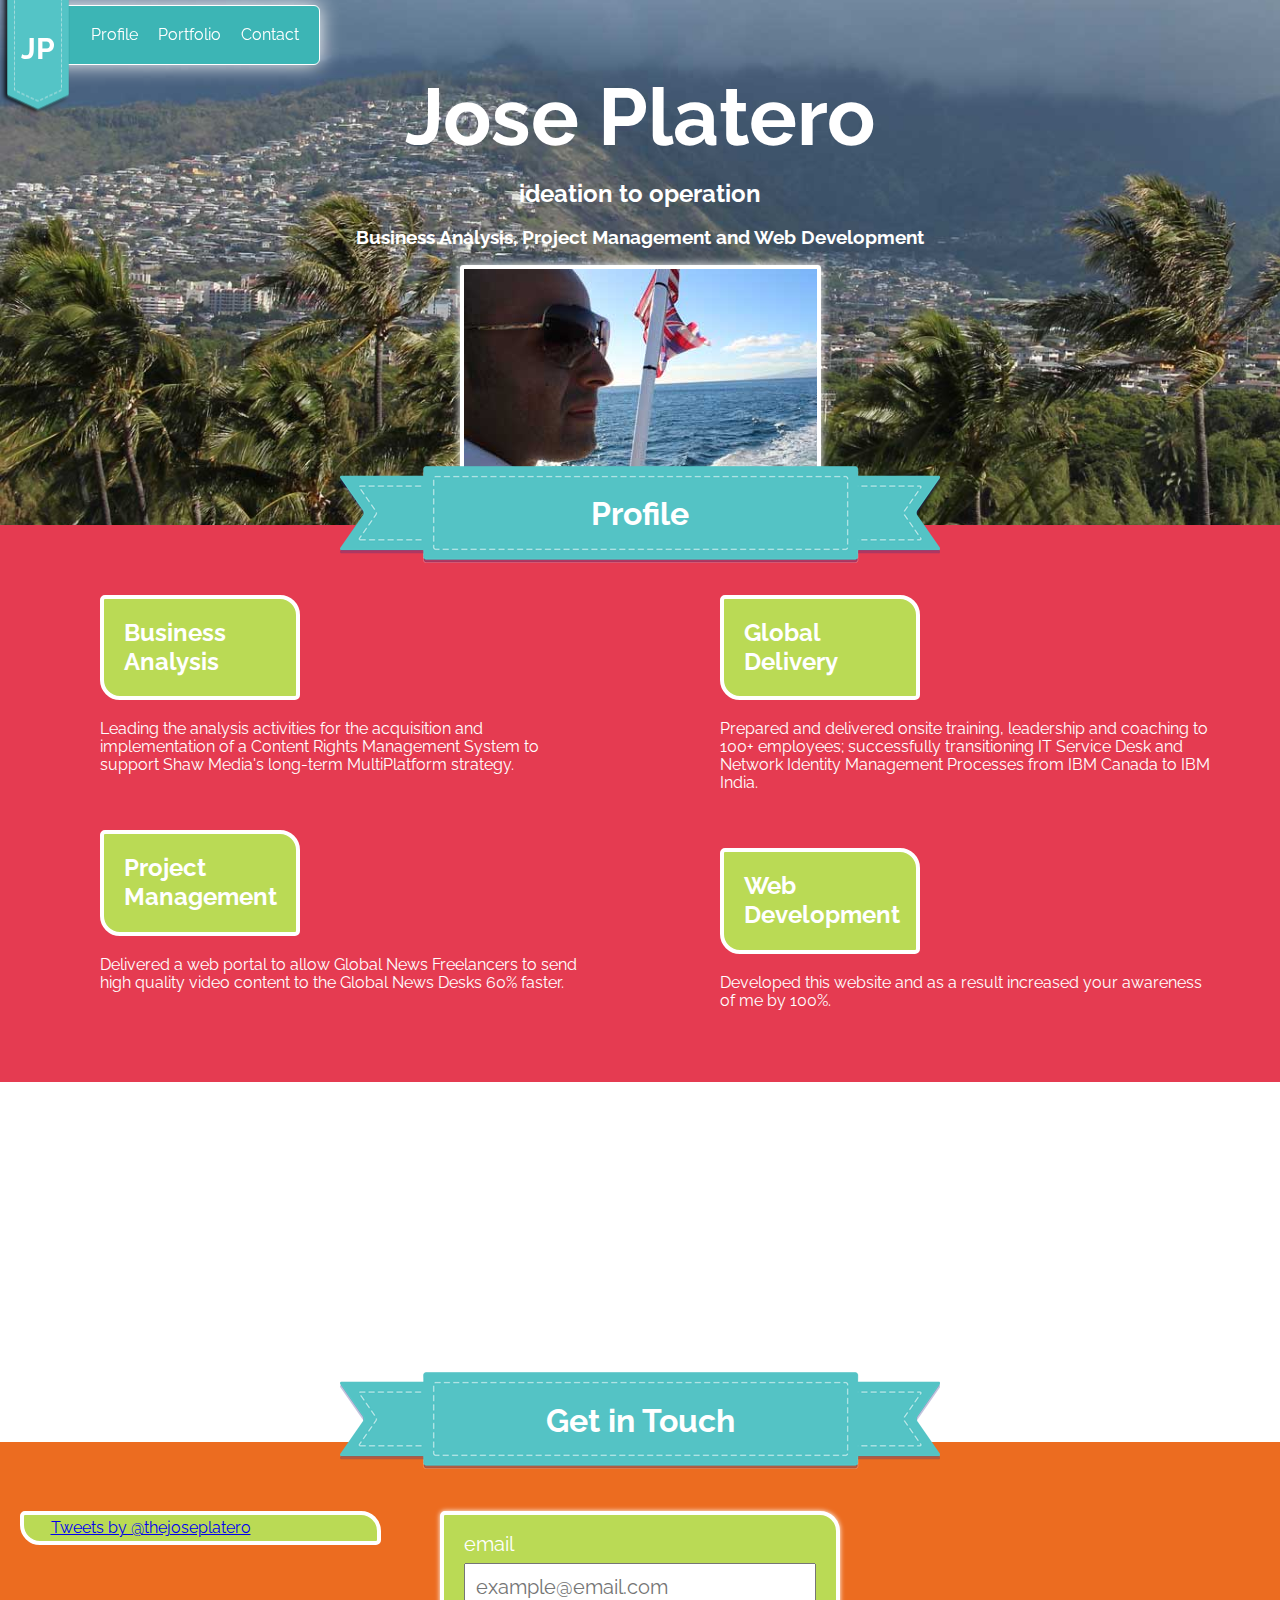
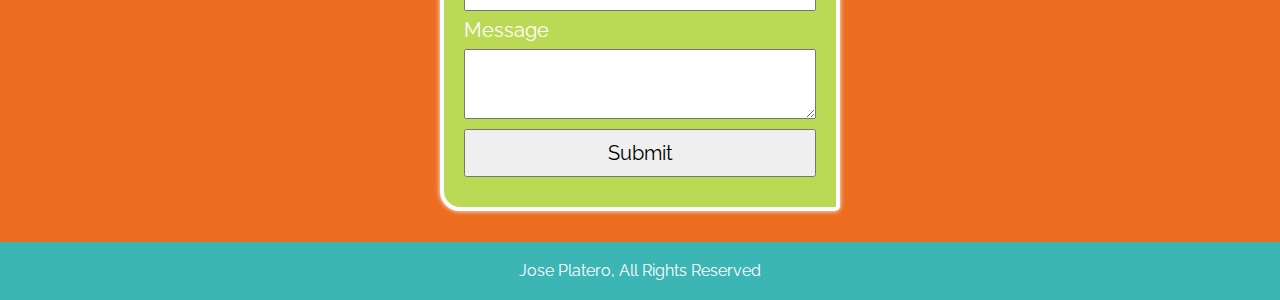
<file: index.html>
<!doctype html>
<html lang="en">
<head>
  <meta charset="UTF-8">
  <title>Jose Platero</title>

  <link rel="stylesheet" href="style.css">
  <link href='http://fonts.googleapis.com/css?family=Raleway' rel='stylesheet' type='text/css'>
  <link href='http://fonts.googleapis.com/css?family=Raleway+Dots' rel='stylesheet' type='text/css'>
  <script src="http://ajax.googleapis.com/ajax/libs/jquery/1.8.2/jquery.min.js"></script>
  <script type="text/javascript" src="https://raw.github.com/kswedberg/jquery-smooth-scroll/master/jquery.smooth-scroll.min.js"></script>
  <script> $(function() {$('a[href^="#"]').smoothScroll({offset:-100}); }); </script> 
</head>
<body>



  <div class="wrapper">
<!-- header section -->
    <div class="section header">
      <div class="navbar">  
       <a href="index.html"><h2 class ="logo">jp</h2></a>
       <!-- <h2 class ="logo no-shadow">jp</h2> -->
       <ul>
         <li><a href="#profile">Profile</a></li>
         <li><a href="portfolio.html">Portfolio</a></li>
         <li><a href="#contact">Contact</a></li>
       </ul>
      </div>

       <h1>Jose Platero</h1>
       <h2>ideation to operation</h2>
       <h3>Business Analysis, Project Management and Web Development</h3>

        
        <div class="image-wrapper">
          <div class="image">
            <!-- image is a background image -->
         </div>
       </div>
    </div>

  
  <!-- profile section -->

    <div class ="section profile clearfix" id="profile">
     <h1 class="ribbon">Profile</h1>
      <ul>
        <li>
         <h2 class="leaf">Business Analysis</h2>
           <p> 
             Leading the analysis activities for the acquisition and implementation of a Content Rights Management System to support Shaw Media's long-term MultiPlatform strategy.
           </p>
        </li> 

        <li>
        <h2 class="leaf">Project Management</h2>    
           <p>
            Delivered a web portal to allow Global News Freelancers to send high quality video content to the Global News Desks 60% faster.
           </p>
        </li>
    </ul>  

    <ul>
      <li>
        <h2 class="leaf">Global Delivery</h2>
           <p> 
             Prepared and delivered onsite training, leadership and coaching to 100+ employees; successfully transitioning IT Service Desk and Network Identity Management Processes from IBM Canada to IBM India.
           </p>
      </li>

      <li>
         <h2 class="leaf">Web Development</h2>
         <p>Developed this website and as a result increased your awareness of me by 100%. 
         </p>
      </li>
    </ul>
  </div>

<!-- portfolio section -->

  <div class ="section clearfix">
   
       
    
  </div>

   <!--  contact section -->

    <div class ="section contact" id="contact">
            <h1 class="ribbon">Get in Touch </h1>
  

       <div class="leaf-box">
         <a class="twitter-timeline"  data-theme="light" data-dnt="true" data-link-color="#13EFF7"data-chrome="nofooter noheaders noscrollbar transparent" data-tweet-limit="1"  width="300" height="200" href="https://twitter.com/thejoseplatero" data-widget-id="335204964840386560">Tweets by @thejoseplatero</a>
         <script>!function(d,s,id){var js,fjs=d.getElementsByTagName(s)[0],p=/^http:/.test(d.location)?'http':'https';if(!d.getElementById(id)){js=d.createElement(s);js.id=id;js.src=p+"://platform.twitter.com/widgets.js";fjs.parentNode.insertBefore(js,fjs);}}(document,"script","twitter-wjs");</script>
        </div>  

    <div class="form">
         <form action="">
         <label for="email">email</label>
         <input type="email" name="email" placeholder="example@email.com" required="true">
         <label for="message">Message</label>
         <textarea name="message" required="true"> </textarea>
         <input type="submit">
         </form>
    </div>
    </div>
     <div class="footer"> Jose Platero, All Rights Reserved </div>
  </div>


</body>
</html>
</file>
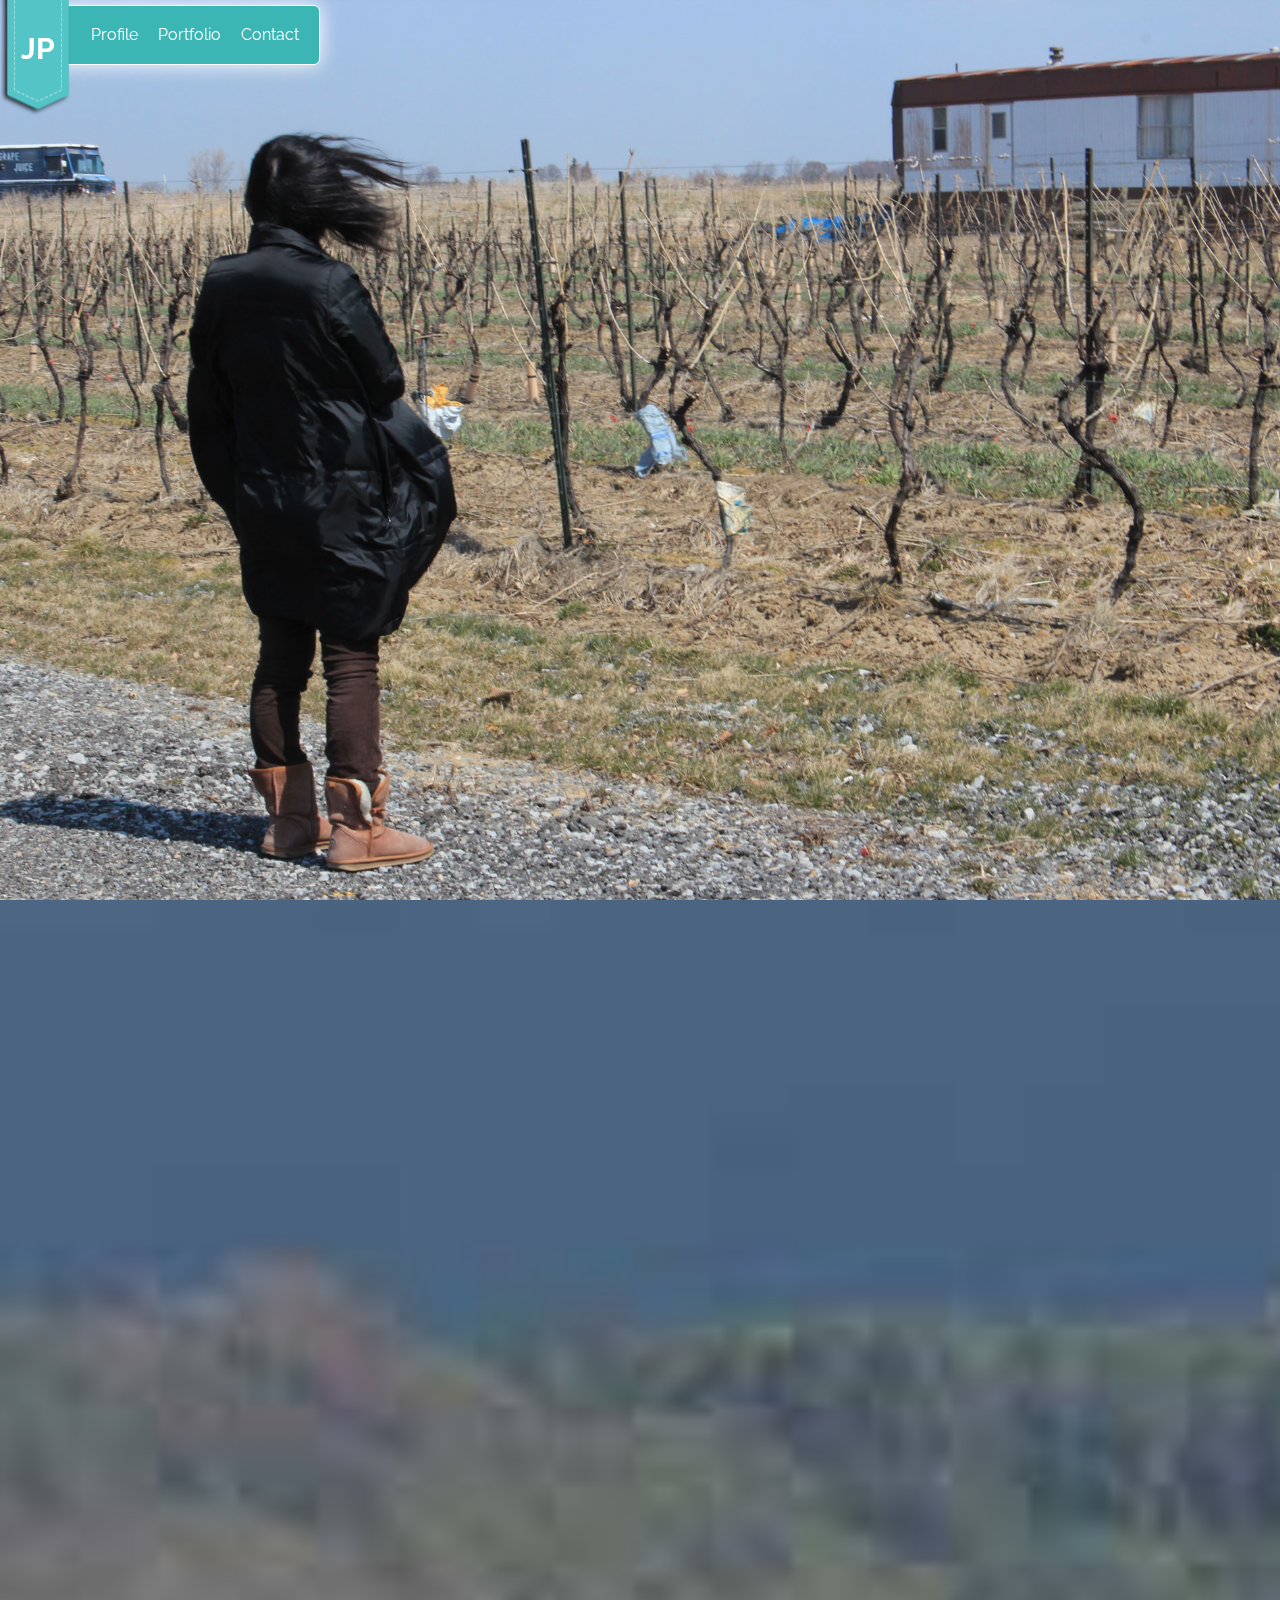
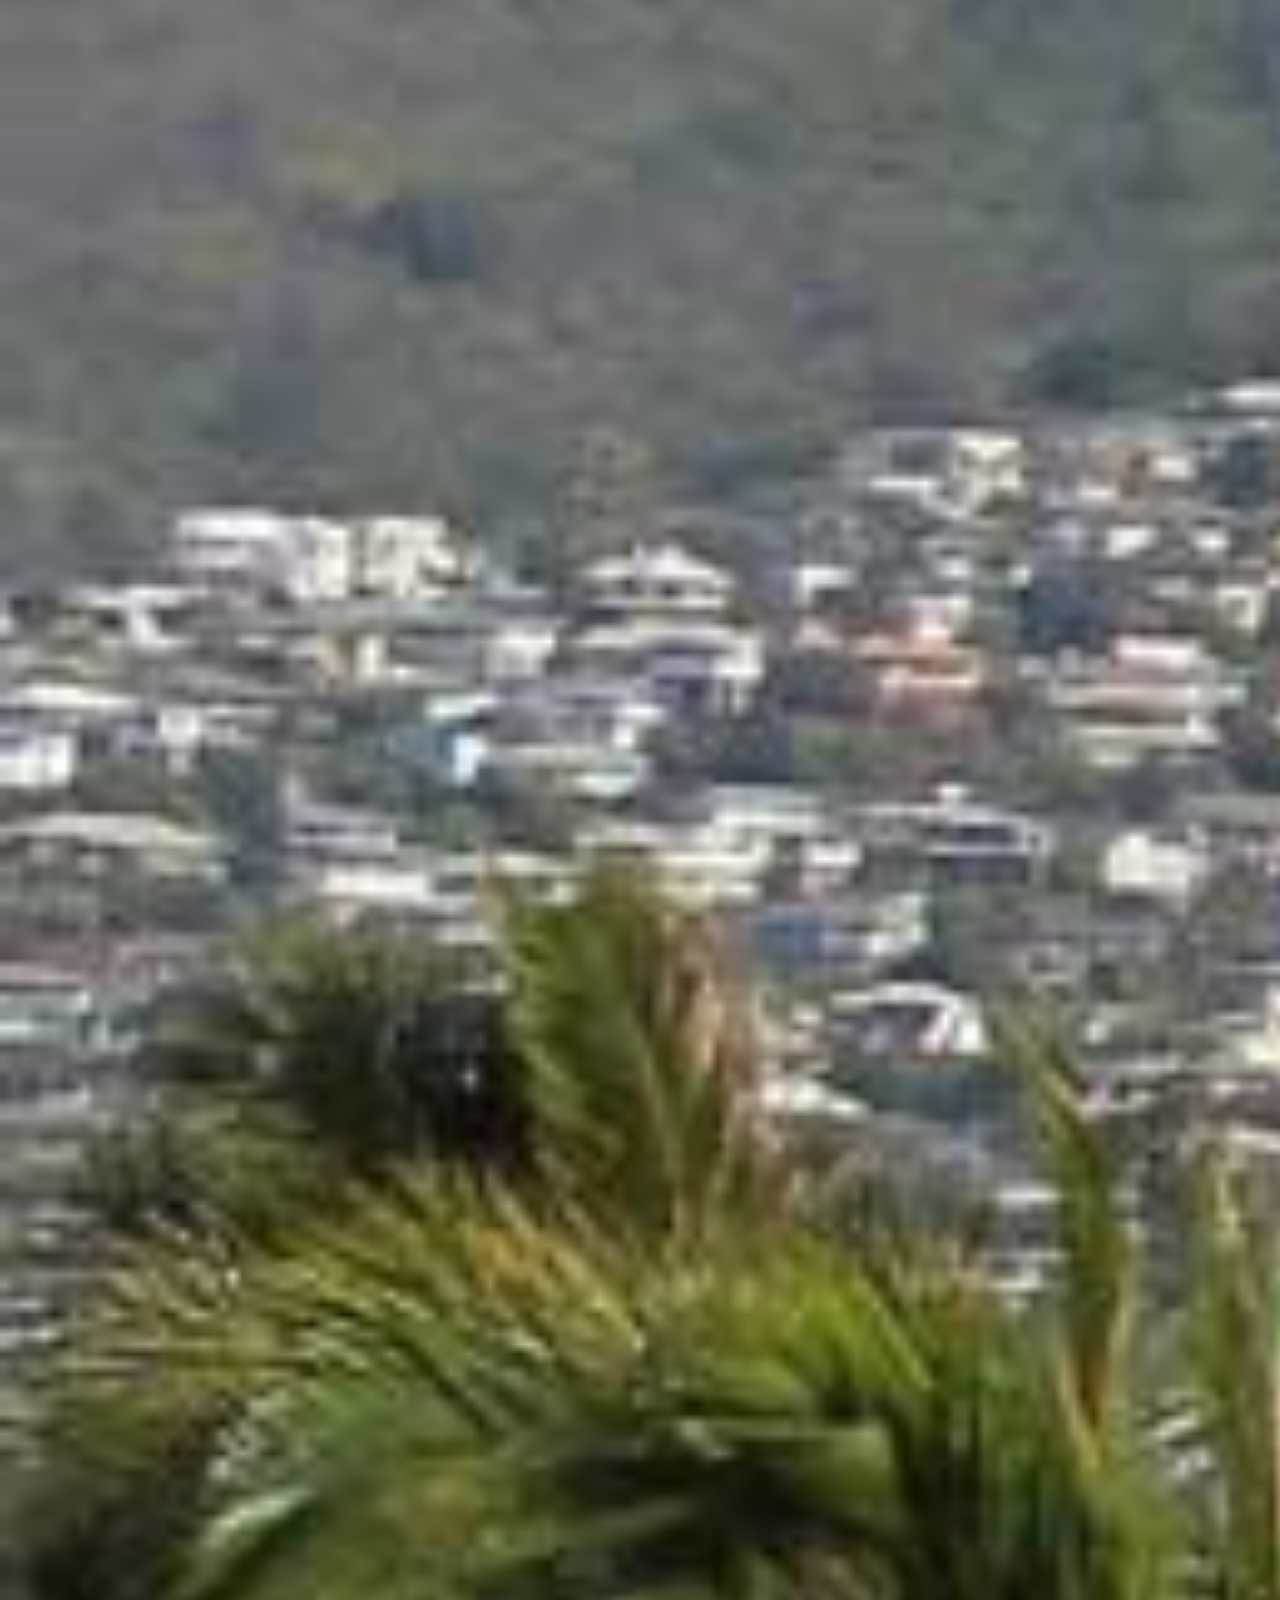
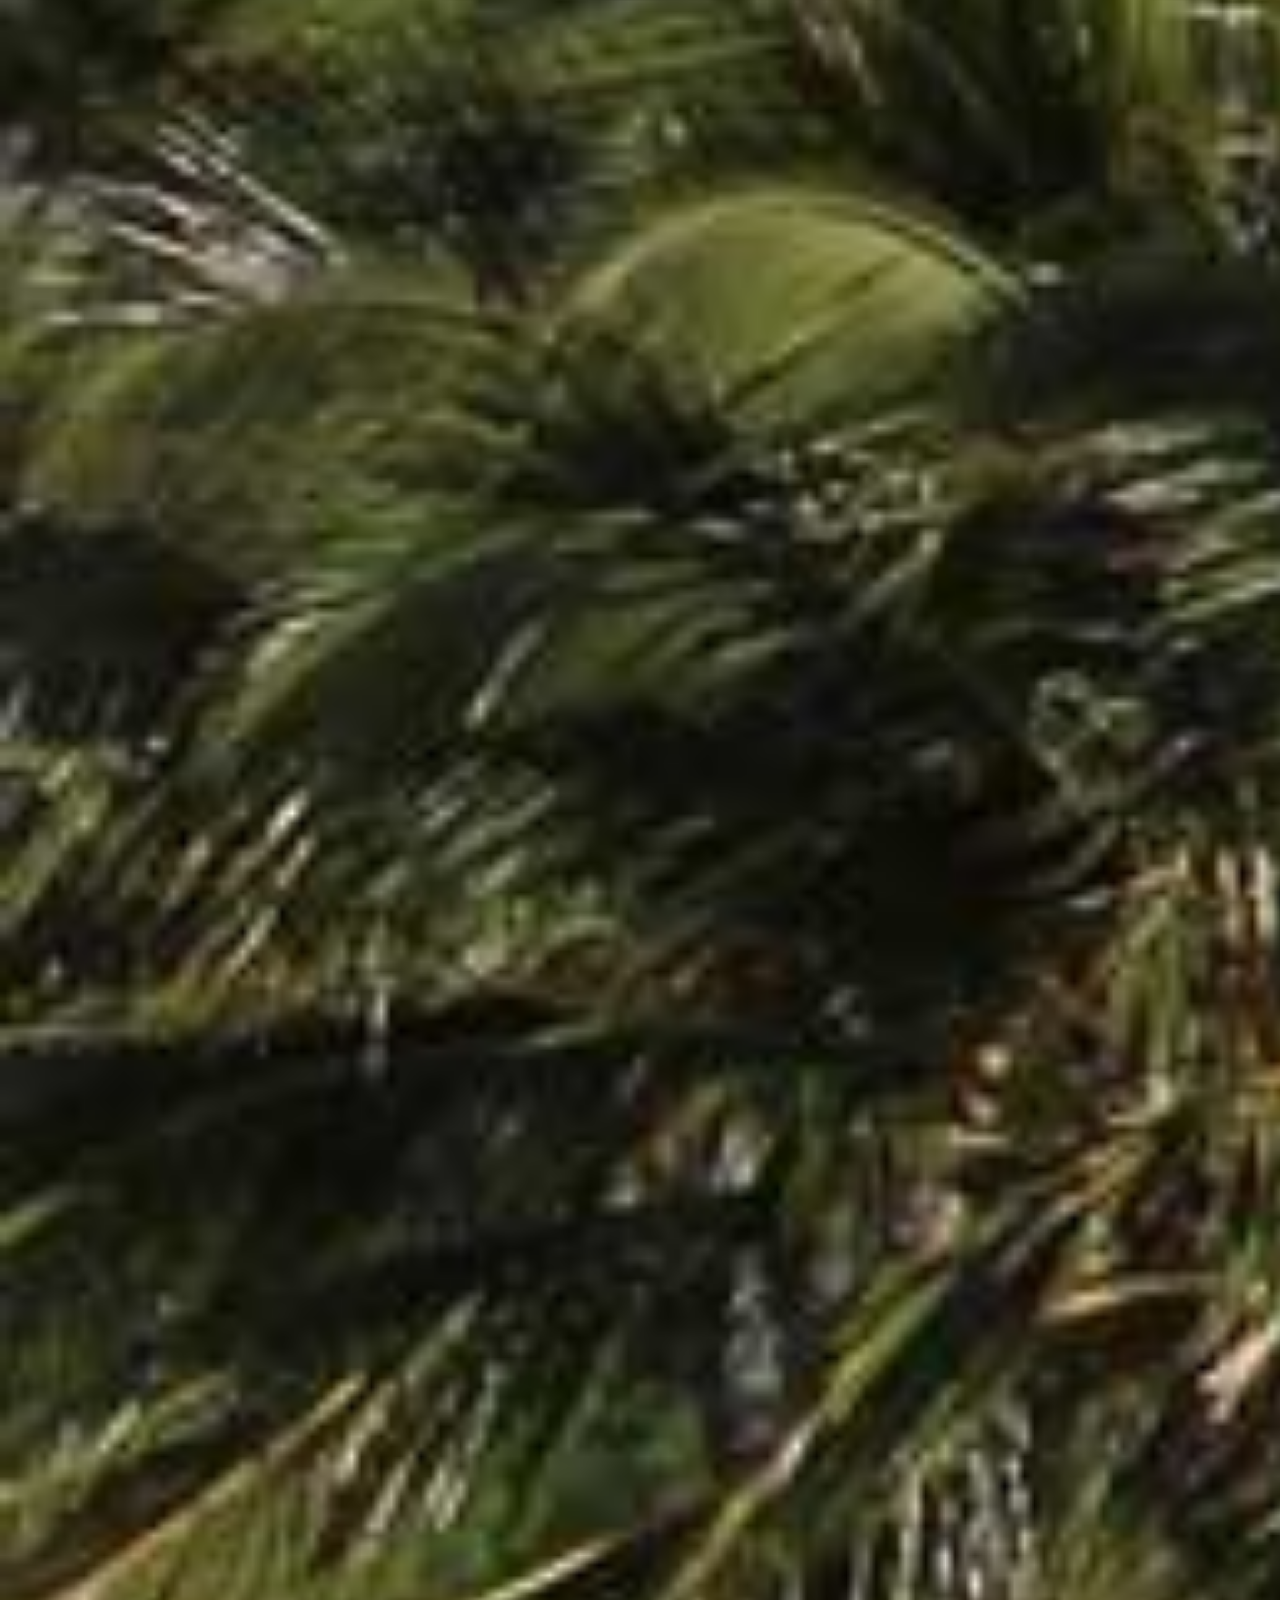
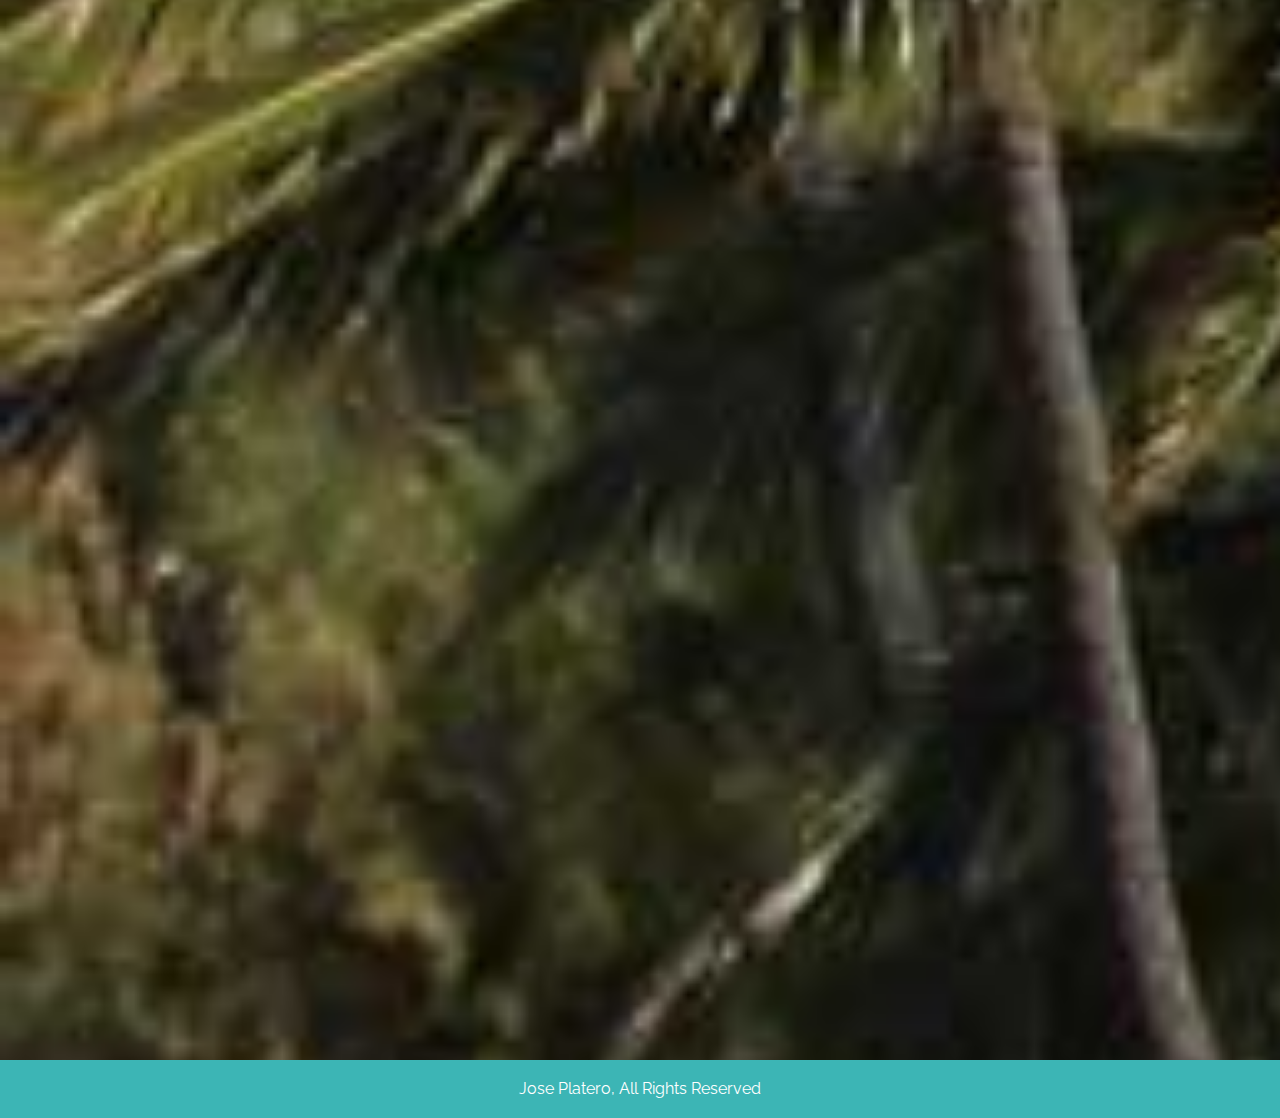
<file: portfolio.html>
<!doctype html>
<html lang="en">
<head>
  <meta charset="UTF-8">
  <title>Jose Platero</title>

  <link rel="stylesheet" href="style.css">
  <link href='http://fonts.googleapis.com/css?family=Raleway' rel='stylesheet' type='text/css'>
  <link href='http://fonts.googleapis.com/css?family=Raleway+Dots' rel='stylesheet' type='text/css'>
  <script src="http://ajax.googleapis.com/ajax/libs/jquery/1.8.2/jquery.min.js"></script>
  <script type="text/javascript" src="https://raw.github.com/kswedberg/jquery-smooth-scroll/master/jquery.smooth-scroll.min.js"></script>
  <script> $(function() {$('a[href^="#"]').smoothScroll(); }); </script> 
</head>
<body>

  <div class="wrapper">
<!-- header section -->
    <div class="section header">
      <div class="navbar">  
     <a href="index.html"><h2 class ="logo">jp</h2></a>
<!--        <h2 class ="logo no-shadow">jp</h2> -->
        <ul>
         <li><a href="index.html#profile">Profile</a></li>
         <li><a href="portfolio.html">Portfolio</a></li>
         <li><a href="index.html#contact">Contact</a></li>
       </ul>
      </div>

<!-- portfolio section -->


  <div class="section clearfix portfolio portfolio1"></div>
  <div class="section clearfix portfolio portfolio2"></div>
  <div class="section clearfix portfolio portfolio3"></div>
  <div class="section clearfix portfolio portfolio4"></div>
  <div class="section clearfix portfolio portfolio5"></div>
  <div class="section clearfix portfolio portfolio6"></div>


     <div class="footer"> Jose Platero, All Rights Reserved</div>
  </div>



</body>
</html>
</file>
<file: style.css>
/* set up */

article,aside,details,figcaption,figure,footer,header,hgroup,nav,section,summary{display:block;}audio,canvas,video{display:inline-block;}audio:not([controls]){display:none;height:0;}[hidden]{display:none;}html{font-family:sans-serif;-webkit-text-size-adjust:100%;-ms-text-size-adjust:100%;}a:focus{outline:thin dotted;}a:active,a:hover{outline:0;}h1{font-size:2em;}abbr[title]{border-bottom:1px dotted;}b,strong{font-weight:700;}dfn{font-style:italic;}mark{background:#ff0;color:#000;}code,kbd,pre,samp{font-family:monospace, serif;font-size:1em;}pre{white-space:pre-wrap;word-wrap:break-word;}q{quotes:\201C \201D \2018 \2019;}small{font-size:80%;}sub,sup{font-size:75%;line-height:0;position:relative;vertical-align:baseline;}sup{top:-.5em;}sub{bottom:-.25em;}img{border:0;}svg:not(:root){overflow:hidden;}fieldset{border:1px solid silver;margin:0 2px;padding:.35em .625em .75em;}button,input,select,textarea{font-family:inherit;font-size:100%;margin:0;}button,input{line-height:normal;}button,html input[type=button],/* 1 */
input[type=reset],input[type=submit]{-webkit-appearance:button;cursor:pointer;}button[disabled],input[disabled]{cursor:default;}input[type=checkbox],input[type=radio]{box-sizing:border-box;padding:0;}input[type=search]{-webkit-appearance:textfield;-moz-box-sizing:content-box;-webkit-box-sizing:content-box;box-sizing:content-box;}input[type=search]::-webkit-search-cancel-button,input[type=search]::-webkit-search-decoration{-webkit-appearance:none;}textarea{overflow:auto;vertical-align:top;}table{border-collapse:collapse;border-spacing:0;}body,figure{margin:0;}legend,button::-moz-focus-inner,input::-moz-focus-inner{border:0;padding:0;}

* { -moz-box-sizing: border-box; -webkit-box-sizing: border-box; box-sizing: border-box; }
     
      .clearfix:after {
        visibility: hidden;
        display: block;
        font-size: 0;
        content: " ";
        clear: both;
        height: 0;
        }
      * html .clearfix             { zoom: 1; } /* IE6 */
      *:first-child+html .clearfix { zoom: 1; } /* IE7 */
article,aside,details,figcaption,figure,footer,header,hgroup,nav,section,summary{display:block;}audio,canvas,video{display:inline-block;}audio:not([controls]){display:none;height:0;}[hidden]{display:none;}html{font-family:sans-serif;-webkit-text-size-adjust:100%;-ms-text-size-adjust:100%;}a:focus{outline:thin dotted;}a:active,a:hover{outline:0;}h1{font-size:2em;}abbr[title]{border-bottom:1px dotted;}b,strong{font-weight:700;}dfn{font-style:italic;}mark{background:#ff0;color:#000;}code,kbd,pre,samp{font-family:monospace, serif;font-size:1em;}pre{white-space:pre-wrap;word-wrap:break-word;}q{quotes:\201C \201D \2018 \2019;}small{font-size:80%;}sub,sup{font-size:75%;line-height:0;position:relative;vertical-align:baseline;}sup{top:-.5em;}sub{bottom:-.25em;}img{border:0;}svg:not(:root){overflow:hidden;}fieldset{border:1px solid silver;margin:0 2px;padding:.35em .625em .75em;}button,input,select,textarea{font-family:inherit;font-size:100%;margin:0;}button,input{line-height:normal;}button,html input[type=button],/* 1 */
input[type=reset],input[type=submit]{-webkit-appearance:button;cursor:pointer;}button[disabled],input[disabled]{cursor:default;}input[type=checkbox],input[type=radio]{box-sizing:border-box;padding:0;}input[type=search]{-webkit-appearance:textfield;-moz-box-sizing:content-box;-webkit-box-sizing:content-box;box-sizing:content-box;}input[type=search]::-webkit-search-cancel-button,input[type=search]::-webkit-search-decoration{-webkit-appearance:none;}textarea{overflow:auto;vertical-align:top;}table{border-collapse:collapse;border-spacing:0;}body,figure{margin:0;}legend,button::-moz-focus-inner,input::-moz-focus-inner{border:0;padding:0;}


/* general */
body{
    font-family: 'Raleway', sans-serif;
    font-size: 16px;
    line-height: 18px;
    text-shadow:1px 1px 1px #white;
    color:white;
}

.wrapper{
width: 100%;
margin:0 auto;
position: relative;
}

h1{
  margin-top: 10%;
}


li {
  list-style: none;
}

/* header */
.section.header h2, h3{
  text-align: center;
}


 /* navigation */
.navbar{
  
  margin-left: 20px;
  margin-top:25px;
  position: fixed;
  width: 300px;
  background: rgba(60,181,181,1);
  z-index:3;
  float:left;
  box-shadow: 0px 0px 20px rgba(255,255,255,1);
  border: solid  1px white;
  border-radius: 6px; 


}
  .navbar ul{
    padding-left:60px;
    margin-top: 0px;
  
  }

  .navbar li{

  }

 .navbar a{
    text-decoration: none;
    display:block;
    color:white;
    float:left;
    padding:  20px 10px;

    }

  .navbar a:hover{
    box-shadow: 0px 0px 20px rgba(255,255,255,1);
  
  }


/* logo */
.logo {
  background: url(images/jplogo.png) center no-repeat;
  position: absolute;
  z-index:1;
  font-size:30px;
  display:inline;
  text-transform: uppercase;
  -webkit-transition: all 1s; 
  padding:50px 20px; 
  top: -50px;
  left:-20px;

}


/* section - general  */
.section {
  width: 100%;
  float:left;
  padding: 20px;
  margin-top:-20px;
}

  .section.header{
    padding: 0;
    width:100%;
    min-height:400px;
    background:url(images/josebanner.jpg);
    background-size: cover;
  }
    .section.header h1{
      text-align: center;
      font-size: 80px;
      
    }

/* profile */

.section.profile h1, h2{
  line-height:1.2em;

}

.image-wrapper{
  min-height:280px;
  width: 361px;
  overflow: hidden;
  box-shadow: 0px 0px 10px white;
  border:4px solid white;
  border-radius: 3px;
  margin: 0 auto;
}
.image{
 background: url(images/joseprofile.jpg) center no-repeat;
 min-height: 300px;

 width: 361px;
 margin:-20px auto;

 -webkit-transition: all 1s;
 z-index: 0;
}


.image:hover{
 -webkit-transform: scale(1.25);


}

  .section.profile {
    background: rgb(229,59,81);
  }

  .section.profile li{
    padding:0 40px 20px 40px;
  }

  .section.profile ul{
    width: 50%;
    float:left;
    margin-top:-40px;


  }




/* portfolio */

.section{
     background: rgb(252,217,32);
     background:url(images/catcover.jpg);
     background-size: cover;
     min-height: 400px;
     background-repeat: no-repeat;

     background-attachment: fixed;
  }

.section.portfolio{
  min-height: 1000px;
}



.section.portfolio1{
 
   background-image:url(images/windgirlcover.jpg);
}
.section.portfolio2{

   background-image:url(images/waterbirdcover.jpg);
}

.section.portfolio3{
  
   background-image:url(images/threesisterscover.jpg);
}

.section.portfolio4{

   background-image:url(images/pelicancover.jpg);
}

.section.portfolio5{

   background-image:url(images/hintalandscover.jpg);
}

.section.portfolio6{

   background-image:url(images/catcover.jpg);
}



/*ribbon*/
 .ribbon {
   background: url(images/ribbon.png) center no-repeat;
   text-align: center;
   padding:60px ;
   margin-top: -110px;
   position: relative;
   z-index:1;
}

/* leaf */ 
.leaf{
  border-radius: 5px 20px 5px;
  padding:20px;
  background: #BADA55;
  width:200px;
  border: 4px solid white;

}


/*twitter*/
 .twitter-timeline{
  margin:0 auto 0;
  width:300px;
  display:block;

 }

 .leaf-box{
    background:#BADA55;
    border-radius: 5px 20px 5px;
    width:361px;
    border:4px solid white;
    float:left;
    padding: 4px;
    position: relative;

 }

  /* contact */

  .section.contact {
    background:rgb(236,108,32);
  
  }

  .form{
    margin:0 auto;
    border: 4px solid white;
    padding: 20px;
    width:400px;
    background:#BADA55;
    font-size: 20px;
    border-radius: 5px 20px 5px;
    box-shadow: 0 0 5px;
  }

  .form label{
   width:100%;
   display:block;
   padding-bottom:10px;
  }
  
  .form input, .form textarea{
    padding:10px;
    margin-bottom:10px;
    width:100%;
  }
  .footer{
    text-align: center;
    padding:20px;
    min-height: 50px;
    width:100%;
    float:left;
    background: rgba(60,181,181,1);
  }
</file>
